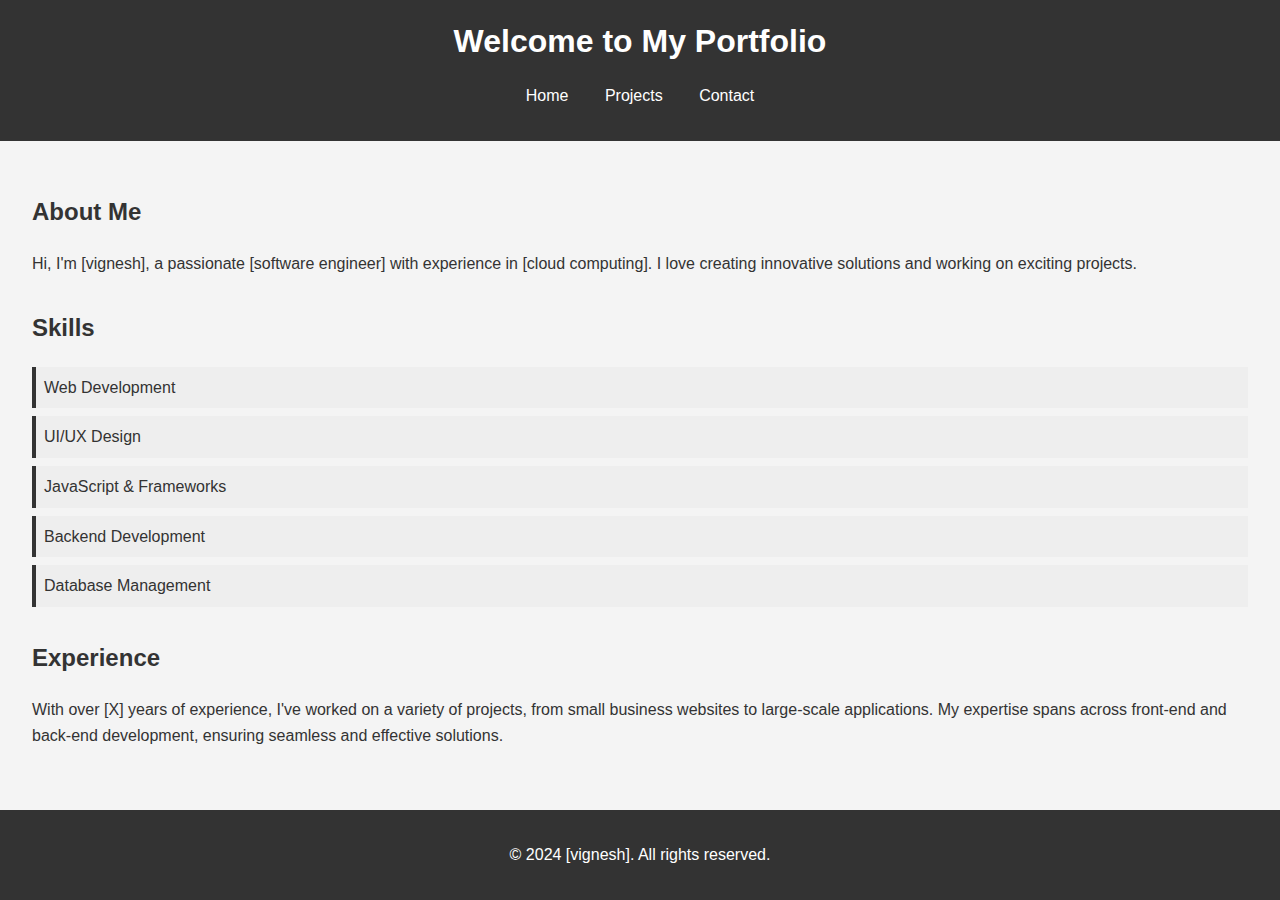
<file: portfolio-test-main/index.html>
<!DOCTYPE html>
<html lang="en">
<head>
    <meta charset="UTF-8">
    <meta name="viewport" content="width=device-width, initial-scale=1.0">
    <title>Portfolio</title>
    <link rel="stylesheet" href="styles.css">
</head>
<body>
    <header>
        <h1>Welcome to My Portfolio</h1>
        <nav>
            <ul>
                <li><a href="index.html">Home</a></li>
                <li><a href="projects.html">Projects</a></li>
                <li><a href="contact.html">Contact</a></li>
            </ul>
        </nav>
    </header>
    <main>
        <section id="introduction">
            <h2>About Me</h2>
            <p>Hi, I'm [vignesh], a passionate [software engineer] with experience in [cloud computing]. I love creating innovative solutions and working on exciting projects.</p>
        </section>
        <section id="skills">
            <h2>Skills</h2>
            <ul>
                <li>Web Development</li>
                <li>UI/UX Design</li>
                <li>JavaScript & Frameworks</li>
                <li>Backend Development</li>
                <li>Database Management</li>
            </ul>
        </section>
        <section id="experience">
            <h2>Experience</h2>
            <p>With over [X] years of experience, I've worked on a variety of projects, from small business websites to large-scale applications. My expertise spans across front-end and back-end development, ensuring seamless and effective solutions.</p>
        </section>
    </main>
    <footer>
        <p>&copy; 2024 [vignesh]. All rights reserved.</p>
    </footer>
</body>
</html>
</file>
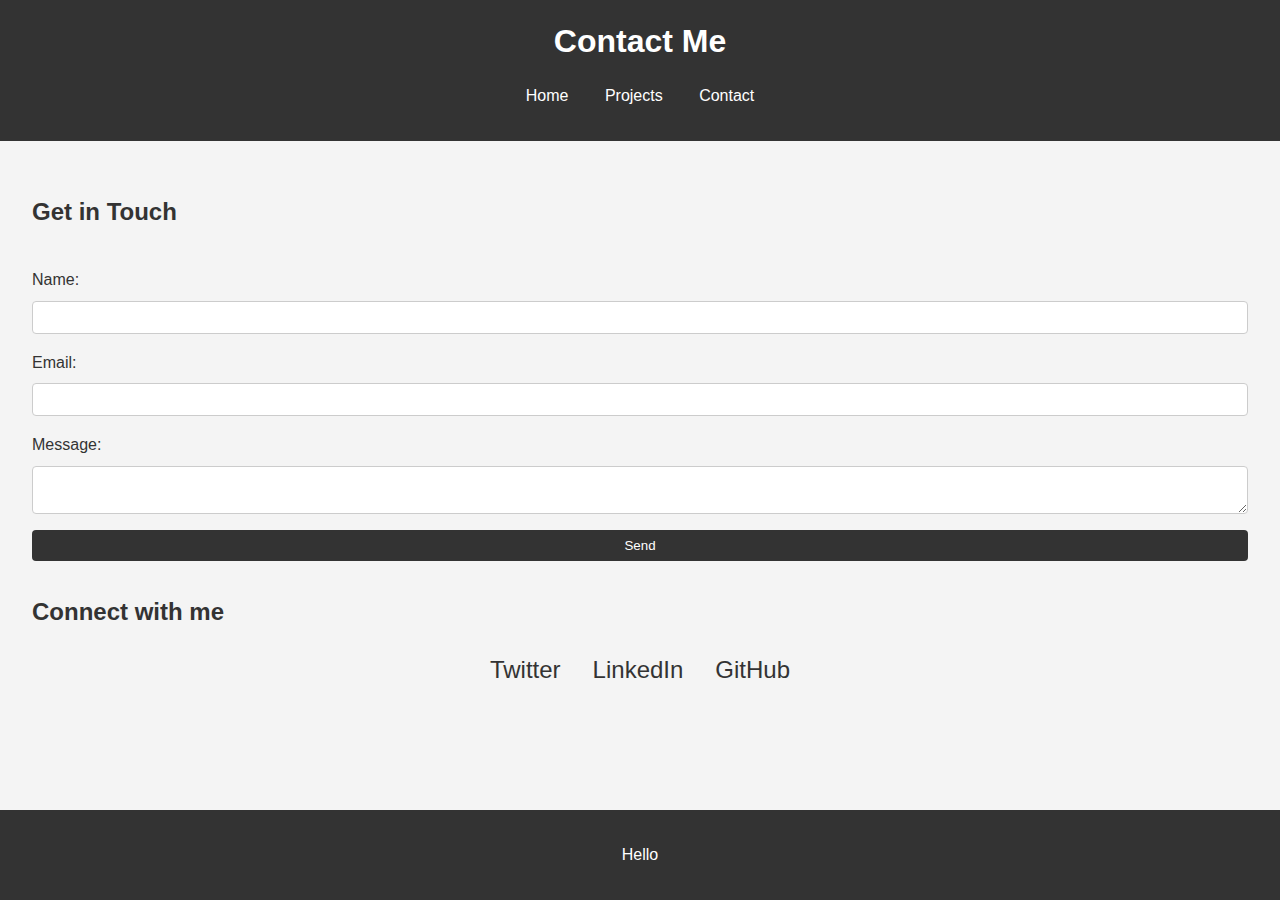
<file: portfolio-test-main/contact.html>
<!DOCTYPE html>
<html lang="en">
<head>
    <meta charset="UTF-8">
    <meta name="viewport" content="width=device-width, initial-scale=1.0">
    <title>Contact - Portfolio</title>
    <link rel="stylesheet" href="styles.css">
</head>
<body>
    <header>
        <h1>Contact Me</h1>
        <nav>
            <ul>
                <li><a href="index.html">Home</a></li>
                <li><a href="projects.html">Projects</a></li>
                <li><a href="contact.html">Contact</a></li>
            </ul>
        </nav>
    </header>
    <main>
        <section id="contact-form">
            <h2>Get in Touch</h2>
            <form action="https://example.com/form-handler" method="post">
                <label for="name">Name:</label>
                <input type="text" id="name" name="name" required>
                <label for="email">Email:</label>
                <input type="email" id="email" name="email" required>
                <label for="message">Message:</label>
                <textarea id="message" name="message" required></textarea>
                <button type="submit">Send</button>
            </form>
        </section>
        <section id="social-media">
            <h2>Connect with me</h2>
            <ul>
                <li><a href="https://twitter.com/yourprofile" target="_blank">Twitter</a></li>
                <li><a href="https://linkedin.com/in/yourprofile" target="_blank">LinkedIn</a></li>
                <li><a href="https://github.com/yourprofile" target="_blank">GitHub</a></li>
            </ul>
        </section>
    </main>
    <footer>
        <p>Hello</p>
    </footer>
</body>
</html>
</file>
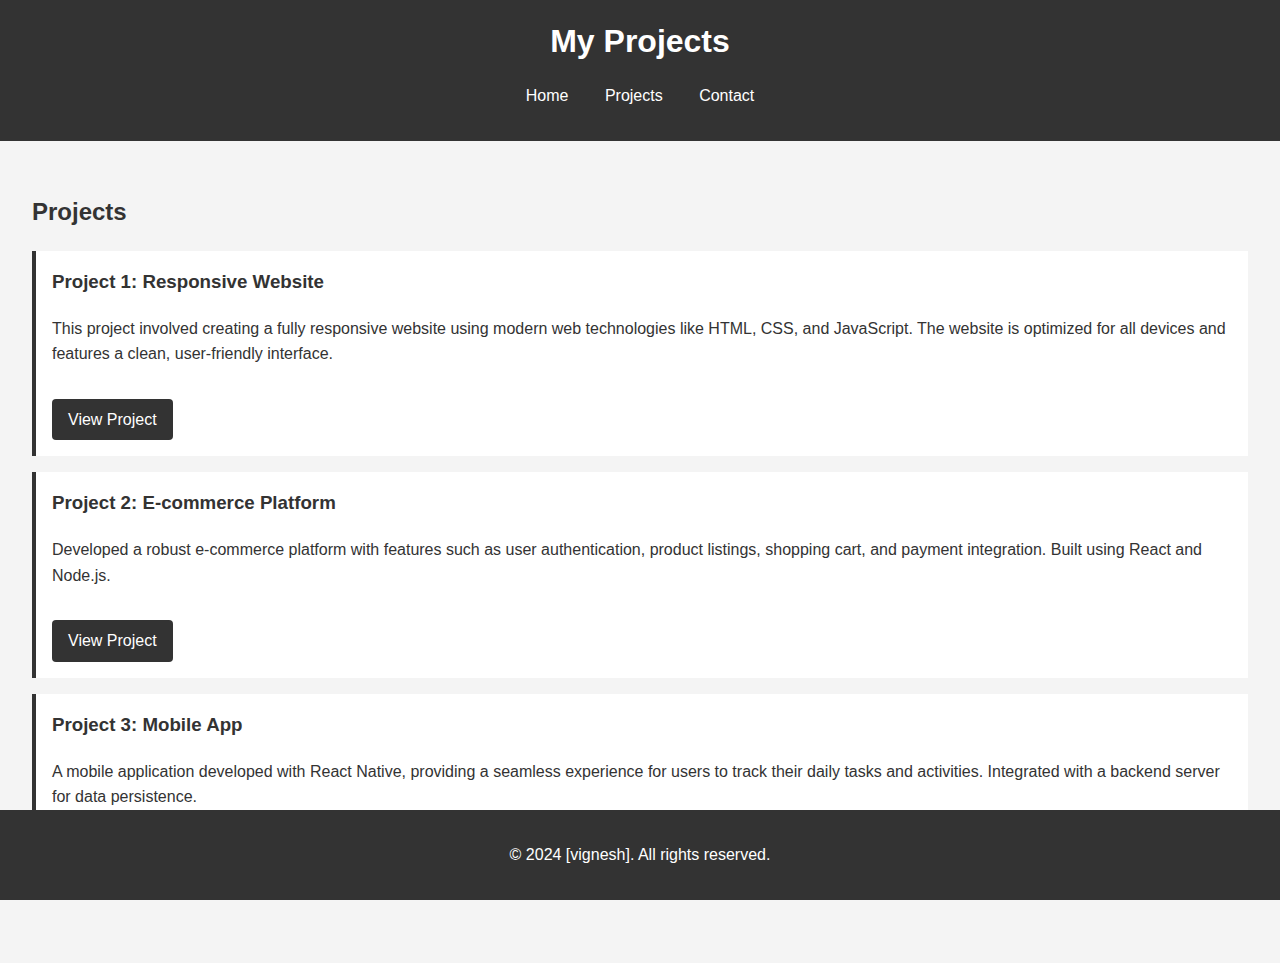
<file: portfolio-test-main/projects.html>
<!DOCTYPE html>
<html lang="en">
<head>
    <meta charset="UTF-8">
    <meta name="viewport" content="width=device-width, initial-scale=1.0">
    <title>Projects - Portfolio</title>
    <link rel="stylesheet" href="styles.css">
</head>
<body>
    <header>
        <h1>My Projects</h1>
        <nav>
            <ul>
                <li><a href="index.html">Home</a></li>
                <li><a href="projects.html">Projects</a></li>
                <li><a href="contact.html">Contact</a></li>
            </ul>
        </nav>
    </header>
    <main>
        <section id="projects">
            <h2>Projects</h2>
            <article>
                <h3>Project 1: Responsive Website</h3>
                <p>This project involved creating a fully responsive website using modern web technologies like HTML, CSS, and JavaScript. The website is optimized for all devices and features a clean, user-friendly interface.</p>
                <a href="https://link-to-project-1.com" target="_blank">View Project</a>
            </article>
            <article>
                <h3>Project 2: E-commerce Platform</h3>
                <p>Developed a robust e-commerce platform with features such as user authentication, product listings, shopping cart, and payment integration. Built using React and Node.js.</p>
                <a href="https://link-to-project-2.com" target="_blank">View Project</a>
            </article>
            <article>
                <h3>Project 3: Mobile App</h3>
                <p>A mobile application developed with React Native, providing a seamless experience for users to track their daily tasks and activities. Integrated with a backend server for data persistence.</p>
                <a href="https://link-to-project-3.com" target="_blank">View Project</a>
            </article>
            <!-- Add more projects as needed -->
        </section>
    </main>
    <footer>
        <p>&copy; 2024 [vignesh]. All rights reserved.</p>
    </footer>
</body>
</html>
</file>
<file: portfolio-test-main/styles.css>
body {
    font-family: 'Arial', sans-serif;
    line-height: 1.6;
    margin: 0;
    padding: 0;
    background-color: #f4f4f4;
    color: #333;
}

header {
    background-color: #333;
    color: #fff;
    padding: 1rem 0;
    text-align: center;
}

header h1 {
    margin: 0;
}

nav ul {
    list-style: none;
    padding: 0;
}

nav ul li {
    display: inline;
    margin: 0 1rem;
}

nav ul li a {
    color: #fff;
    text-decoration: none;
}

nav ul li a:hover {
    text-decoration: underline;
}

main {
    padding: 2rem;
}

main h2 {
    color: #333;
}

#introduction, #skills, #experience, #projects, #contact-form, #social-media {
    margin-bottom: 2rem;
}

#skills ul {
    list-style: none;
    padding: 0;
}

#skills ul li {
    background: #eee;
    margin: 0.5rem 0;
    padding: 0.5rem;
    border-left: 4px solid #333;
}

article {
    background: #fff;
    margin: 1rem 0;
    padding: 1rem;
    border-left: 4px solid #333;
}

article h3 {
    margin-top: 0;
}

article a {
    display: inline-block;
    margin-top: 1rem;
    color: #fff;
    background: #333;
    padding: 0.5rem 1rem;
    text-decoration: none;
    border-radius: 4px;
}

article a:hover {
    background: #555;
}

#contact-form form {
    display: flex;
    flex-direction: column;
}

#contact-form label {
    margin-top: 1rem;
}

#contact-form input, #contact-form textarea {
    padding: 0.5rem;
    margin-top: 0.5rem;
    border: 1px solid #ccc;
    border-radius: 4px;
}

#contact-form button {
    margin-top: 1rem;
    padding: 0.5rem;
    background-color: #333;
    color: #fff;
    border: none;
    cursor: pointer;
    border-radius: 4px;
}

#contact-form button:hover {
    background-color: #555;
}

#social-media ul {
    list-style: none;
    padding: 0;
    display: flex;
    justify-content: center;
}

#social-media ul li {
    margin: 0 1rem;
}

#social-media ul li a {
    color: #333;
    text-decoration: none;
    font-size: 1.5rem;
}

#social-media ul li a:hover {
    color: #555;
}

footer {
    background-color: #333;
    color: #fff;
    text-align: center;
    padding: 1rem 0;
    position: fixed;
    bottom: 0;
    width: 100%;
}

@media (max-width: 768px) {
    nav ul li {
        display: block;
        margin: 0.5rem 0;
    }

    #social-media ul {
        flex-direction: column;
    }

    #social-media ul li {
        margin: 0.5rem 0;
    }
}
</file>
